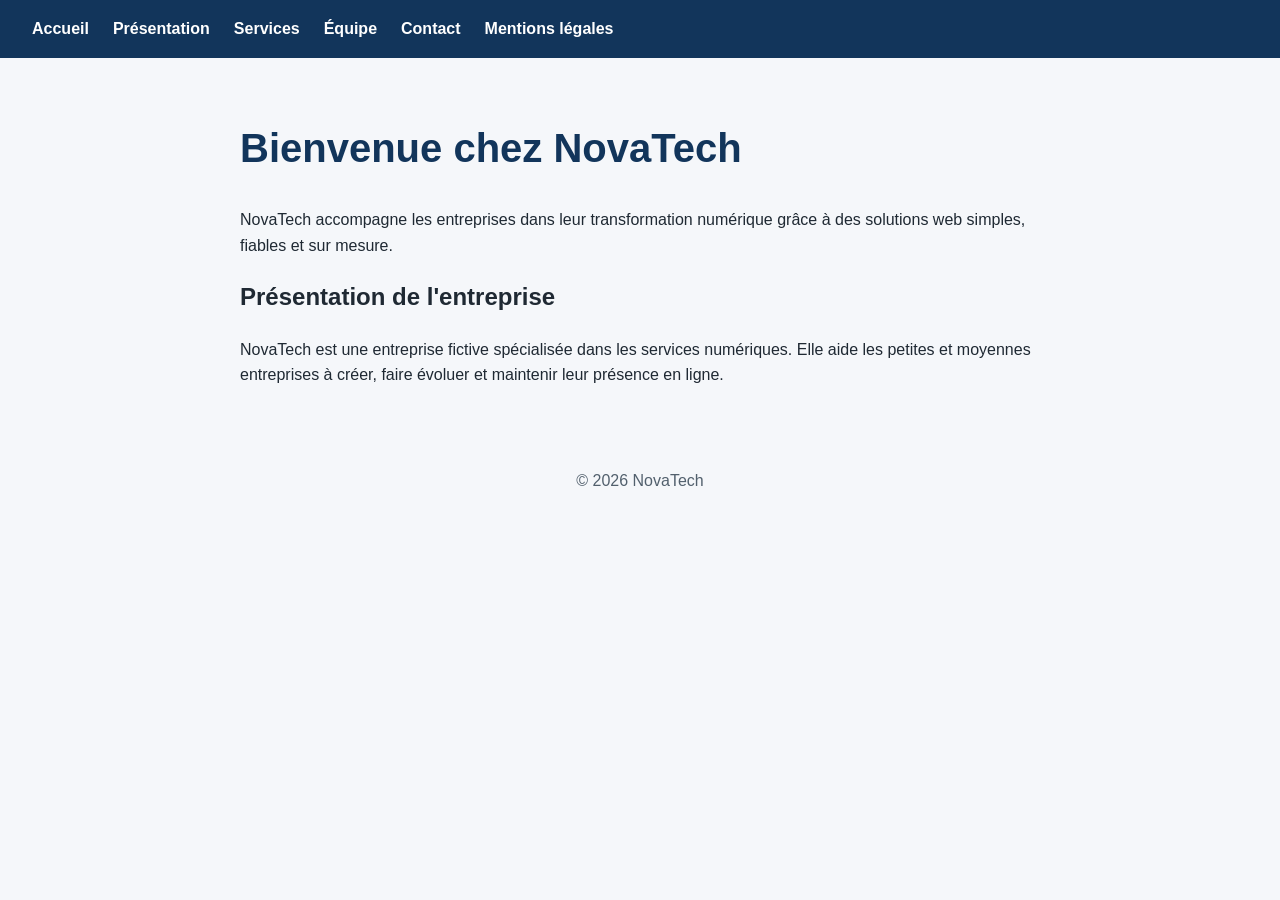
<file: index.html>
<!DOCTYPE html>
<html lang="fr">
<head>
  <meta charset="UTF-8">
  <meta name="viewport" content="width=device-width, initial-scale=1.0">
  <title>NovaTech - Accueil</title>
  <link rel="stylesheet" href="style.css">
</head>
<body>
  <header>
    <nav>
      <ul>
        <li><a href="index.html">Accueil</a></li>
        <li><a href="index.html#presentation">Présentation</a></li>
        <li><a href="services.html">Services</a></li>
        <li><a href="equipe.html">Équipe</a></li>
        <li><a href="contact.html">Contact</a></li>
        <li><a href="mentions-legales.html">Mentions légales</a></li>
      </ul>
    </nav>
  </header>

  <main>
    <h1>Bienvenue chez NovaTech</h1>
    <p>NovaTech accompagne les entreprises dans leur transformation numérique grâce à des solutions web simples, fiables et sur mesure.</p>

    <section id="presentation">
      <h2>Présentation de l'entreprise</h2>
      <p>NovaTech est une entreprise fictive spécialisée dans les services numériques. Elle aide les petites et moyennes entreprises à créer, faire évoluer et maintenir leur présence en ligne.</p>
    </section>
  </main>

  <footer>
    <p>© 2026 NovaTech</p>
  </footer>
</body>
</html>
</file>
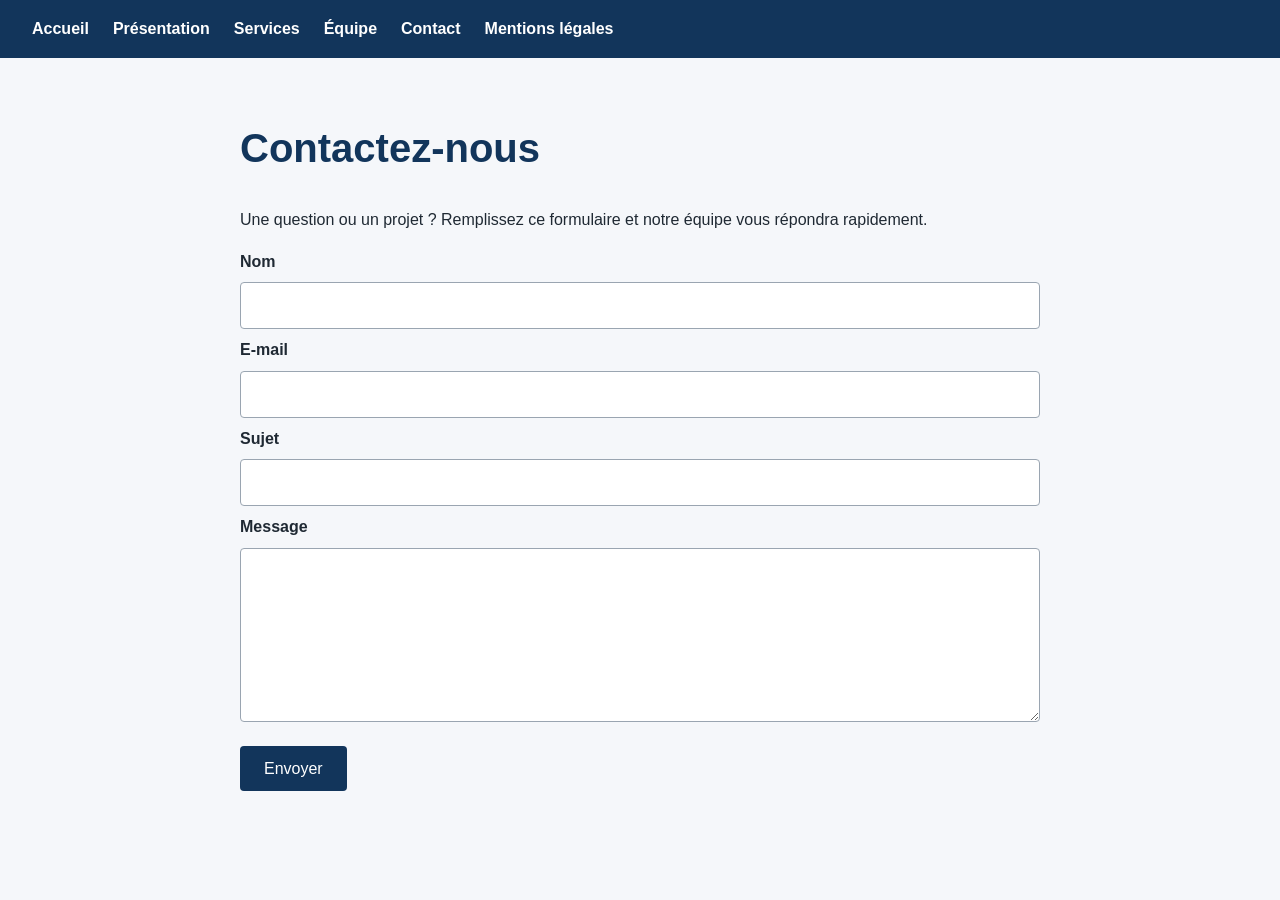
<file: contact.html>
<!DOCTYPE html>
<html lang="fr">
<head>
  <meta charset="UTF-8">
  <meta name="viewport" content="width=device-width, initial-scale=1.0">
  <title>NovaTech - Contact</title>
  <link rel="stylesheet" href="style.css">
</head>
<body>
  <header>
    <nav>
      <ul>
        <li><a href="index.html">Accueil</a></li>
        <li><a href="index.html#presentation">Présentation</a></li>
        <li><a href="services.html">Services</a></li>
        <li><a href="equipe.html">Équipe</a></li>
        <li><a href="contact.html">Contact</a></li>
        <li><a href="mentions-legales.html">Mentions légales</a></li>
      </ul>
    </nav>
  </header>

  <main>
    <h1>Contactez-nous</h1>
    <p>Une question ou un projet ? Remplissez ce formulaire et notre équipe vous répondra rapidement.</p>

    <form action="#" method="post">
      <label for="nom">Nom</label>
      <input type="text" id="nom" name="nom" required>

      <label for="email">E-mail</label>
      <input type="email" id="email" name="email" required>

      <label for="sujet">Sujet</label>
      <input type="text" id="sujet" name="sujet" required>

      <label for="message">Message</label>
      <textarea id="message" name="message" rows="6" required></textarea>

      <button type="submit">Envoyer</button>
    </form>
  </main>

  <footer>
  </footer>
</body>
</html>
</file>
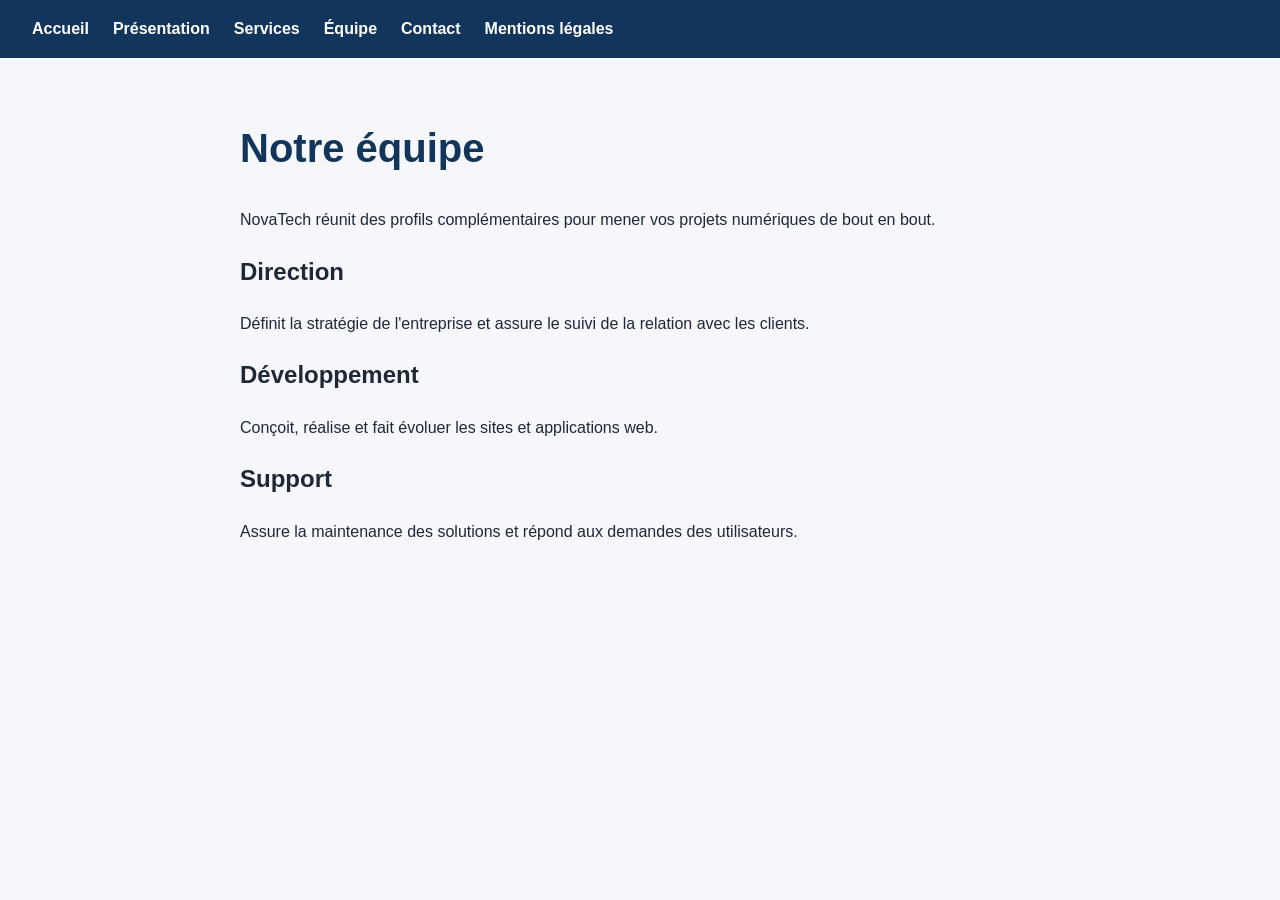
<file: equipe.html>
<!DOCTYPE html>
<html lang="fr">
<head>
  <meta charset="UTF-8">
  <meta name="viewport" content="width=device-width, initial-scale=1.0">
  <title>NovaTech - Équipe</title>
  <link rel="stylesheet" href="style.css">
</head>
<body>
  <header>
    <nav>
      <ul>
        <li><a href="index.html">Accueil</a></li>
        <li><a href="index.html#presentation">Présentation</a></li>
        <li><a href="services.html">Services</a></li>
        <li><a href="equipe.html">Équipe</a></li>
        <li><a href="contact.html">Contact</a></li>
        <li><a href="mentions-legales.html">Mentions légales</a></li>
      </ul>
    </nav>
  </header>

  <main>
    <h1>Notre équipe</h1>
    <p>NovaTech réunit des profils complémentaires pour mener vos projets numériques de bout en bout.</p>

    <section>
      <h2>Direction</h2>
      <p>Définit la stratégie de l'entreprise et assure le suivi de la relation avec les clients.</p>
    </section>

    <section>
      <h2>Développement</h2>
      <p>Conçoit, réalise et fait évoluer les sites et applications web.</p>
    </section>

    <section>
      <h2>Support</h2>
      <p>Assure la maintenance des solutions et répond aux demandes des utilisateurs.</p>
    </section>
  </main>

  <footer>
  </footer>
</body>
</html>
</file>
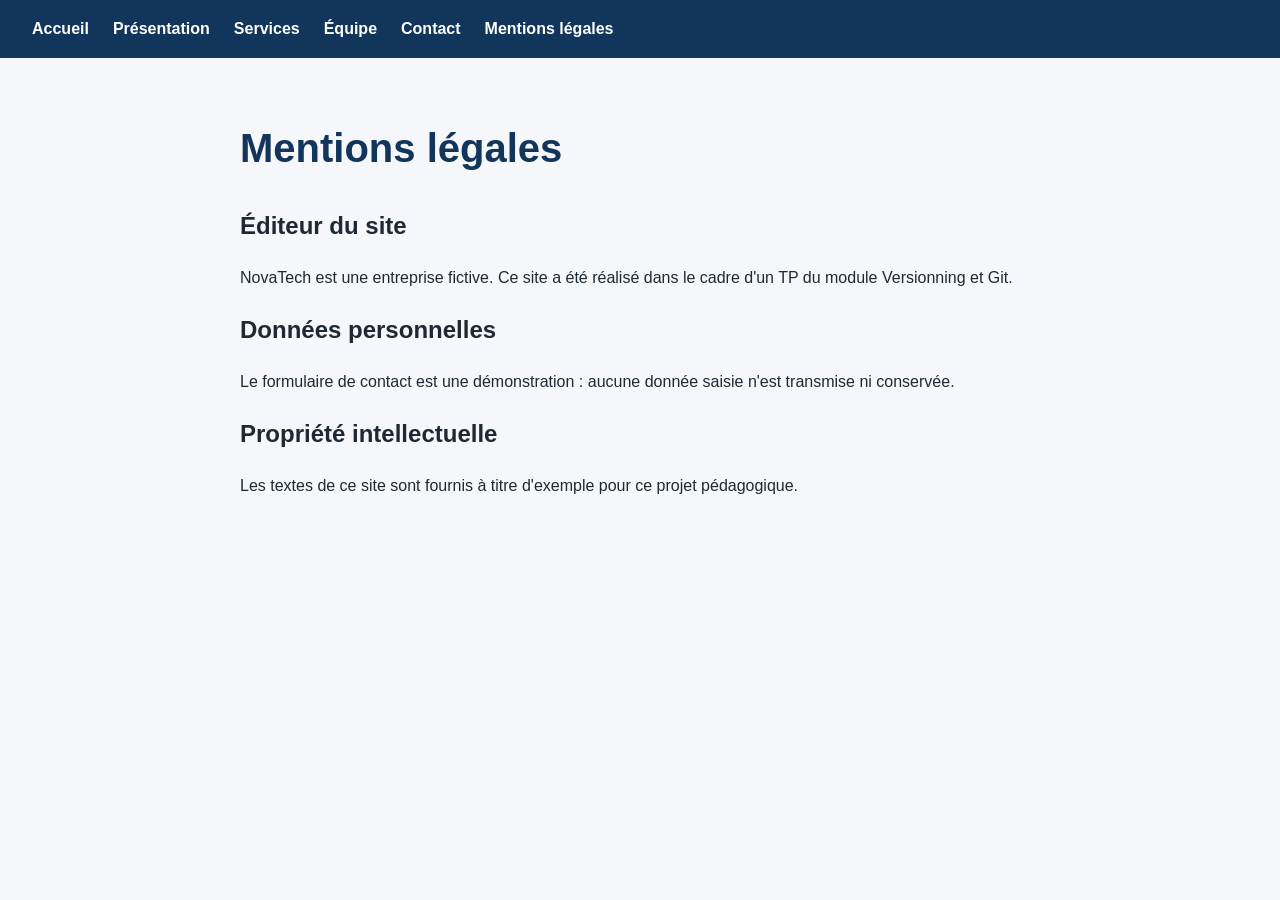
<file: mentions-legales.html>
<!DOCTYPE html>
<html lang="fr">
<head>
  <meta charset="UTF-8">
  <meta name="viewport" content="width=device-width, initial-scale=1.0">
  <title>NovaTech - Mentions légales</title>
  <link rel="stylesheet" href="style.css">
</head>
<body>
  <header>
    <nav>
      <ul>
        <li><a href="index.html">Accueil</a></li>
        <li><a href="index.html#presentation">Présentation</a></li>
        <li><a href="services.html">Services</a></li>
        <li><a href="equipe.html">Équipe</a></li>
        <li><a href="contact.html">Contact</a></li>
        <li><a href="mentions-legales.html">Mentions légales</a></li>
      </ul>
    </nav>
  </header>

  <main>
    <h1>Mentions légales</h1>

    <section>
      <h2>Éditeur du site</h2>
      <p>NovaTech est une entreprise fictive. Ce site a été réalisé dans le cadre d'un TP du module Versionning et Git.</p>
    </section>

    <section>
      <h2>Données personnelles</h2>
      <p>Le formulaire de contact est une démonstration : aucune donnée saisie n'est transmise ni conservée.</p>
    </section>

    <section>
      <h2>Propriété intellectuelle</h2>
      <p>Les textes de ce site sont fournis à titre d'exemple pour ce projet pédagogique.</p>
    </section>
  </main>

  <footer>
  </footer>
</body>
</html>
</file>
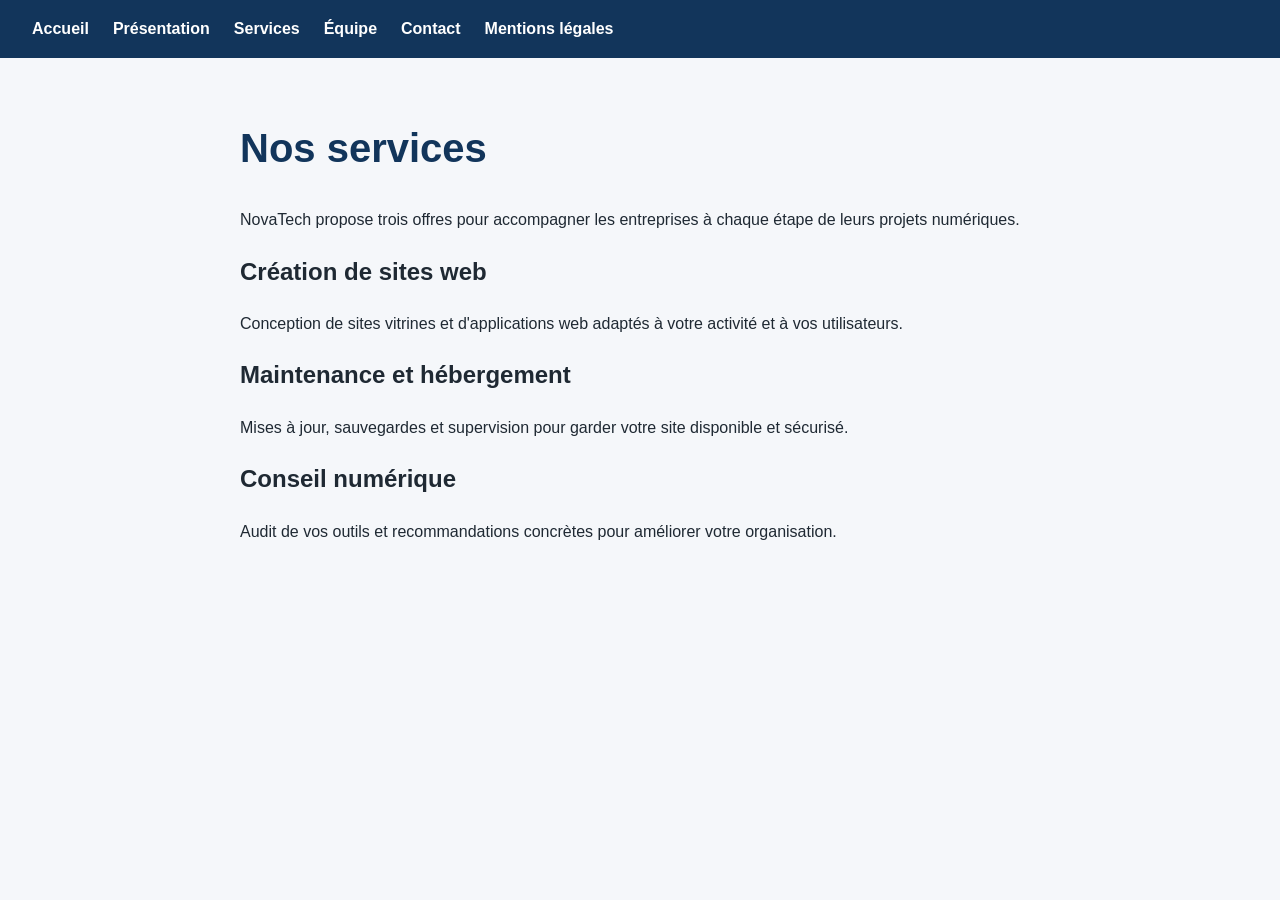
<file: services.html>
<!DOCTYPE html>
<html lang="fr">
<head>
  <meta charset="UTF-8">
  <meta name="viewport" content="width=device-width, initial-scale=1.0">
  <title>NovaTech - Services</title>
  <link rel="stylesheet" href="style.css">
</head>
<body>
  <header>
    <nav>
      <ul>
        <li><a href="index.html">Accueil</a></li>
        <li><a href="index.html#presentation">Présentation</a></li>
        <li><a href="services.html">Services</a></li>
        <li><a href="equipe.html">Équipe</a></li>
        <li><a href="contact.html">Contact</a></li>
        <li><a href="mentions-legales.html">Mentions légales</a></li>
      </ul>
    </nav>
  </header>

  <main>
    <h1>Nos services</h1>
    <p>NovaTech propose trois offres pour accompagner les entreprises à chaque étape de leurs projets numériques.</p>

    <section>
      <h2>Création de sites web</h2>
      <p>Conception de sites vitrines et d'applications web adaptés à votre activité et à vos utilisateurs.</p>
    </section>

    <section>
      <h2>Maintenance et hébergement</h2>
      <p>Mises à jour, sauvegardes et supervision pour garder votre site disponible et sécurisé.</p>
    </section>

    <section>
      <h2>Conseil numérique</h2>
      <p>Audit de vos outils et recommandations concrètes pour améliorer votre organisation.</p>
    </section>
  </main>

  <footer>
  </footer>
</body>
</html>
</file>
<file: style.css>
body {
  margin: 0;
  font-family: Arial, Helvetica, sans-serif;
  line-height: 1.6;
  color: #1f2933;
  background-color: #f5f7fa;
}

nav {
  background-color: #12355b;
  padding: 1rem 2rem;
}

nav ul {
  display: flex;
  gap: 1.5rem;
  margin: 0;
  padding: 0;
  list-style: none;
}

nav a {
  color: #ffffff;
  font-weight: bold;
  text-decoration: none;
}

nav a:hover {
  text-decoration: underline;
}

main {
  max-width: 800px;
  margin: 0 auto;
  padding: 2rem;
}

h1 {
  color: #12355b;
  font-size: 2.5rem;
}

form {
  display: flex;
  flex-direction: column;
  gap: 0.5rem;
}

label {
  font-weight: bold;
}

input,
textarea {
  padding: 0.6rem;
  font: inherit;
  border: 1px solid #9aa5b1;
  border-radius: 4px;
}

button {
  align-self: flex-start;
  margin-top: 1rem;
  padding: 0.6rem 1.5rem;
  font: inherit;
  color: #ffffff;
  background-color: #12355b;
  border: none;
  border-radius: 4px;
  cursor: pointer;
}

button:hover {
  background-color: #1d4f85;
}

footer {
  padding: 1rem 2rem;
  text-align: center;
  color: #52606d;
}
</file>
